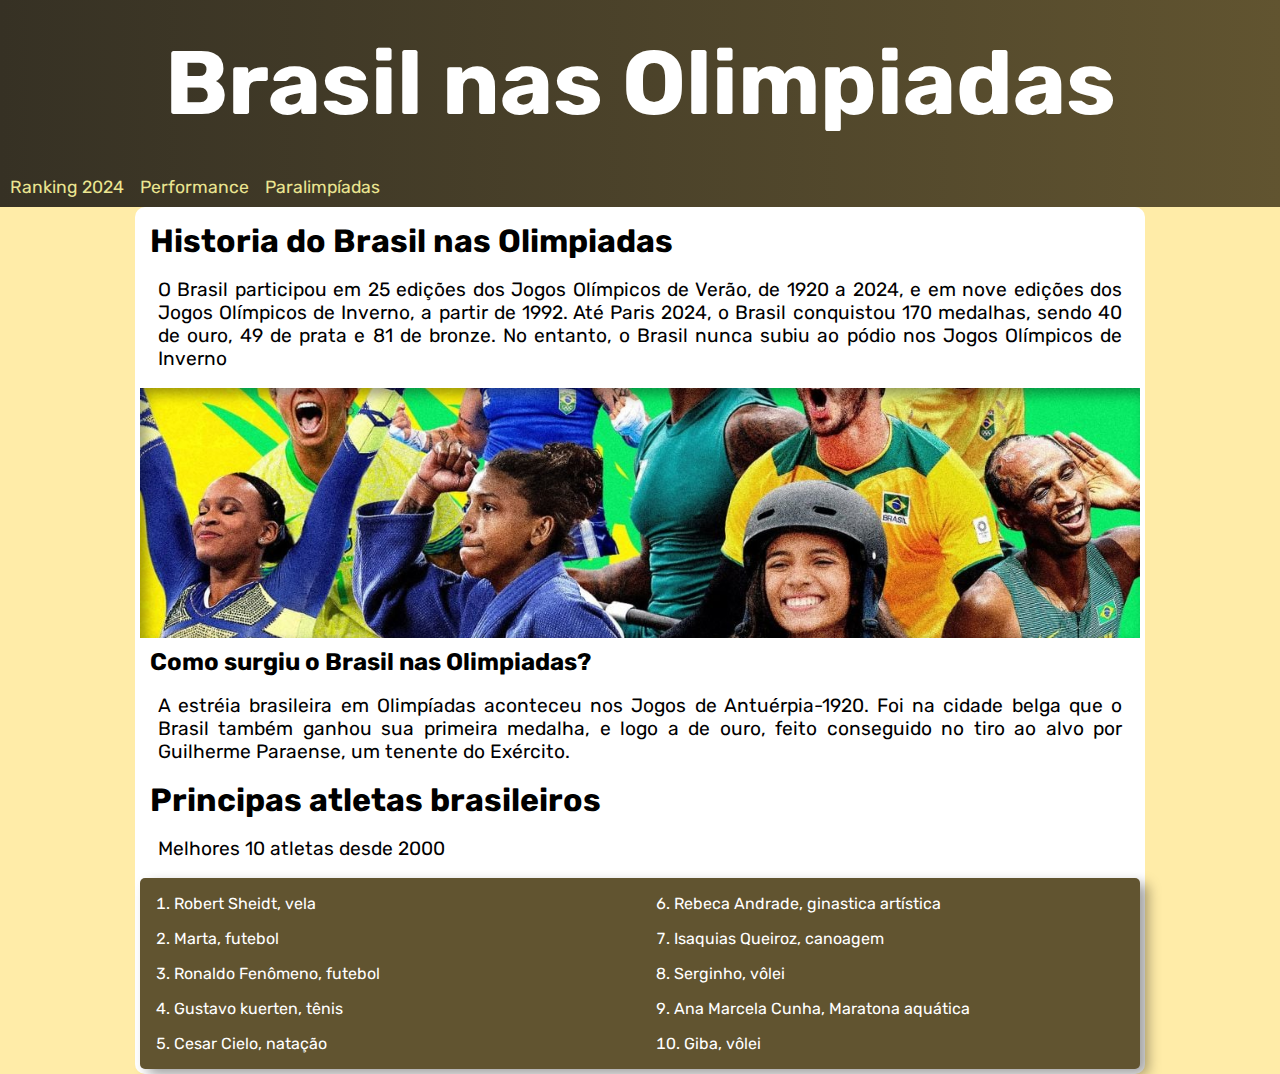
<file: index.html>
<!DOCTYPE html>
<html lang="pt-br">
<head>
    <meta charset="UTF-8">
    <meta name="viewport" content="width=device-width, initial-scale=1.0">
    <link rel="stylesheet" href="estilo/style.css">
    <link rel="shortcut icon" href="imagem/favicon.ico" type="image/x-icon">
    <title>Olimpiadas</title>
</head>
<body>
    <header>
        <h1>Brasil nas Olimpiadas</h1>
    </header>
    <nav> 
        <a href="ranking.html">Ranking 2024</a>
        <a href="Performace.html">Performance</a>
        <a href="paralimpicos.html">Paralimpíadas</a>
    </nav>
    <main>
            <h1>Historia do Brasil nas Olimpiadas</h1>
            <p>O Brasil participou em 25 edições dos Jogos Olímpicos de Verão, de 1920 a 2024, e em nove edições dos Jogos Olímpicos de Inverno, a partir de 1992. Até Paris 2024, o Brasil conquistou 170 medalhas, sendo 40 de ouro, 49 de prata e 81 de bronze. No entanto, o Brasil nunca subiu ao pódio nos Jogos Olímpicos de Inverno</p>
            <div class="line"></div>
            <h2>Como surgiu o Brasil nas Olimpiadas?</h2>
            <p>A estréia brasileira em Olimpíadas aconteceu nos Jogos de Antuérpia-1920. Foi na cidade belga que o Brasil também ganhou sua primeira medalha, e logo a de ouro, feito conseguido no tiro ao alvo por Guilherme Paraense, um tenente do Exército.</p>
        <h1>Principas atletas brasileiros</h1>
        <p>Melhores 10 atletas desde 2000
        </p>
        <aside>
            <ol>
                <li>Robert Sheidt, vela</li>
                <li>Marta, futebol</li>
                <li>Ronaldo Fenômeno, futebol</li>
                <li>Gustavo kuerten, tênis</li>
                <li>Cesar Cielo, natação
                </li>
                <li>Rebeca Andrade, ginastica artística</li>
                <li>Isaquias Queiroz, canoagem
                </li>
                <li>Serginho, vôlei</li>
                <li>Ana Marcela Cunha, Maratona aquática</li>
                <li>Giba, vôlei</li>
            </ol>
        </aside>
    </main>
</body>
</html>
</file>
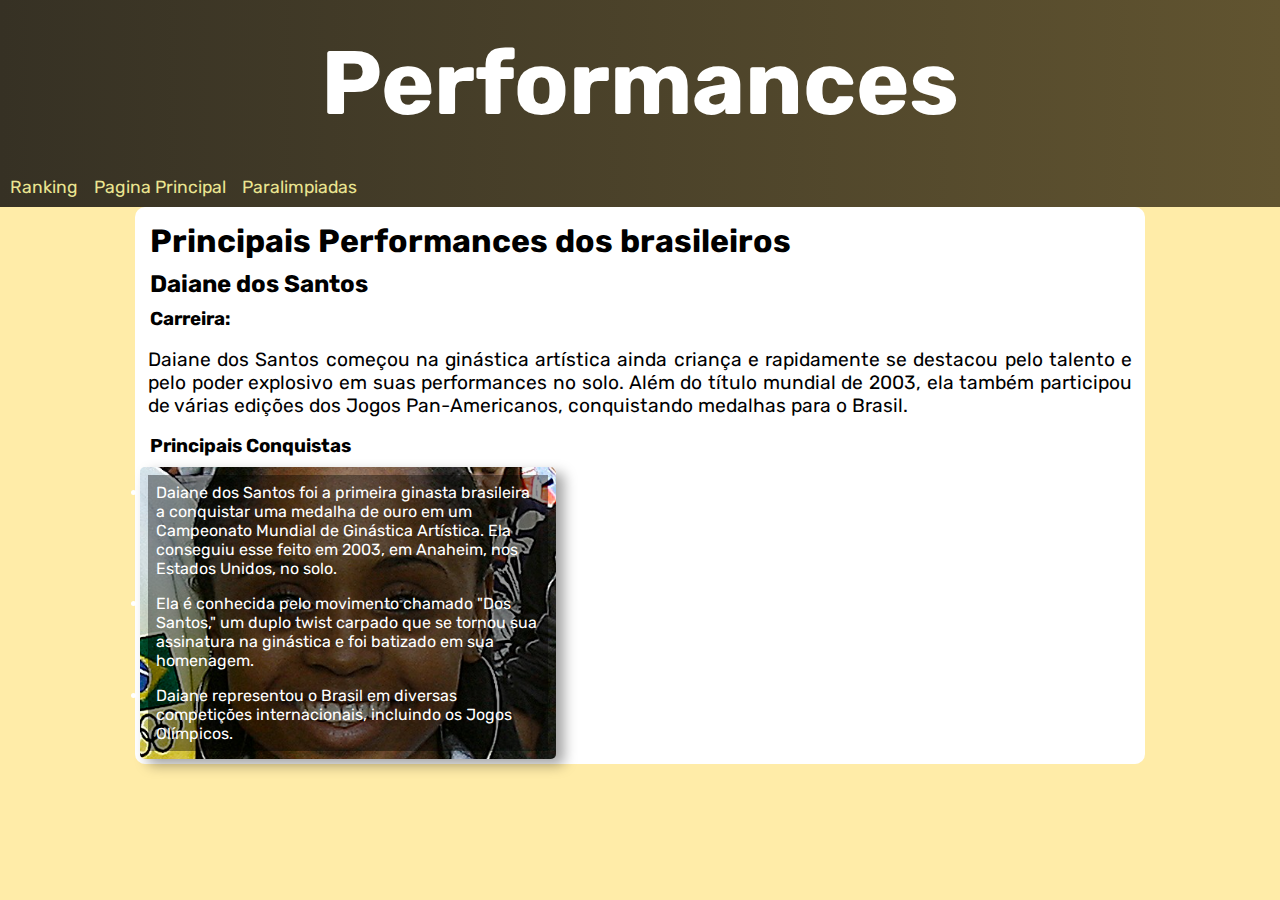
<file: Performace.html>
<!DOCTYPE html>
<html lang="pt-br">
<head>
    <meta charset="UTF-8">
    <meta name="viewport" content="width=device-width, initial-scale=1.0">
    <link rel="shortcut icon" href="imagem/favicon.ico" type="image/x-icon">
    <link rel="stylesheet" href="estilo/style.css">
    <title>Principais Performances</title>
</head>
<body>
    <header>
        <h1> Performances</h1>
    </header>
    <nav>
        <a href="ranking.html">Ranking</a>
        <a href="index.html">Pagina Principal</a>
        <a href="paralimpicos.html">Paralimpiadas</a>
    </nav>
    <main>
        <h1>Principais Performances dos brasileiros
        </h1>
        
        <section>
            <h2>Daiane dos Santos</h2>
            <h3>Carreira:</h3>
            <p>Daiane dos Santos começou na ginástica artística ainda criança e rapidamente se destacou pelo talento e pelo poder explosivo em suas performances no solo. Além do título mundial de 2003, ela também participou de várias edições dos Jogos Pan-Americanos, conquistando medalhas para o Brasil.</p>
            <h3>Principais Conquistas</h3>
            <aside class="santos">
                <ul type="disc" class="escrita">
                    <li>Daiane dos Santos foi a primeira ginasta brasileira a conquistar uma medalha de ouro em um Campeonato Mundial de Ginástica Artística. Ela conseguiu esse feito em 2003, em Anaheim, nos Estados Unidos, no solo.
                    <li>Ela é conhecida pelo movimento chamado "Dos Santos," um duplo twist carpado que se tornou sua assinatura na ginástica e foi batizado em sua homenagem.
                    <li>Daiane representou o Brasil em diversas competições internacionais, incluindo os Jogos Olímpicos.
                </ul>
            </aside>
        </section>
    </main>
</body>
</html>
</file>
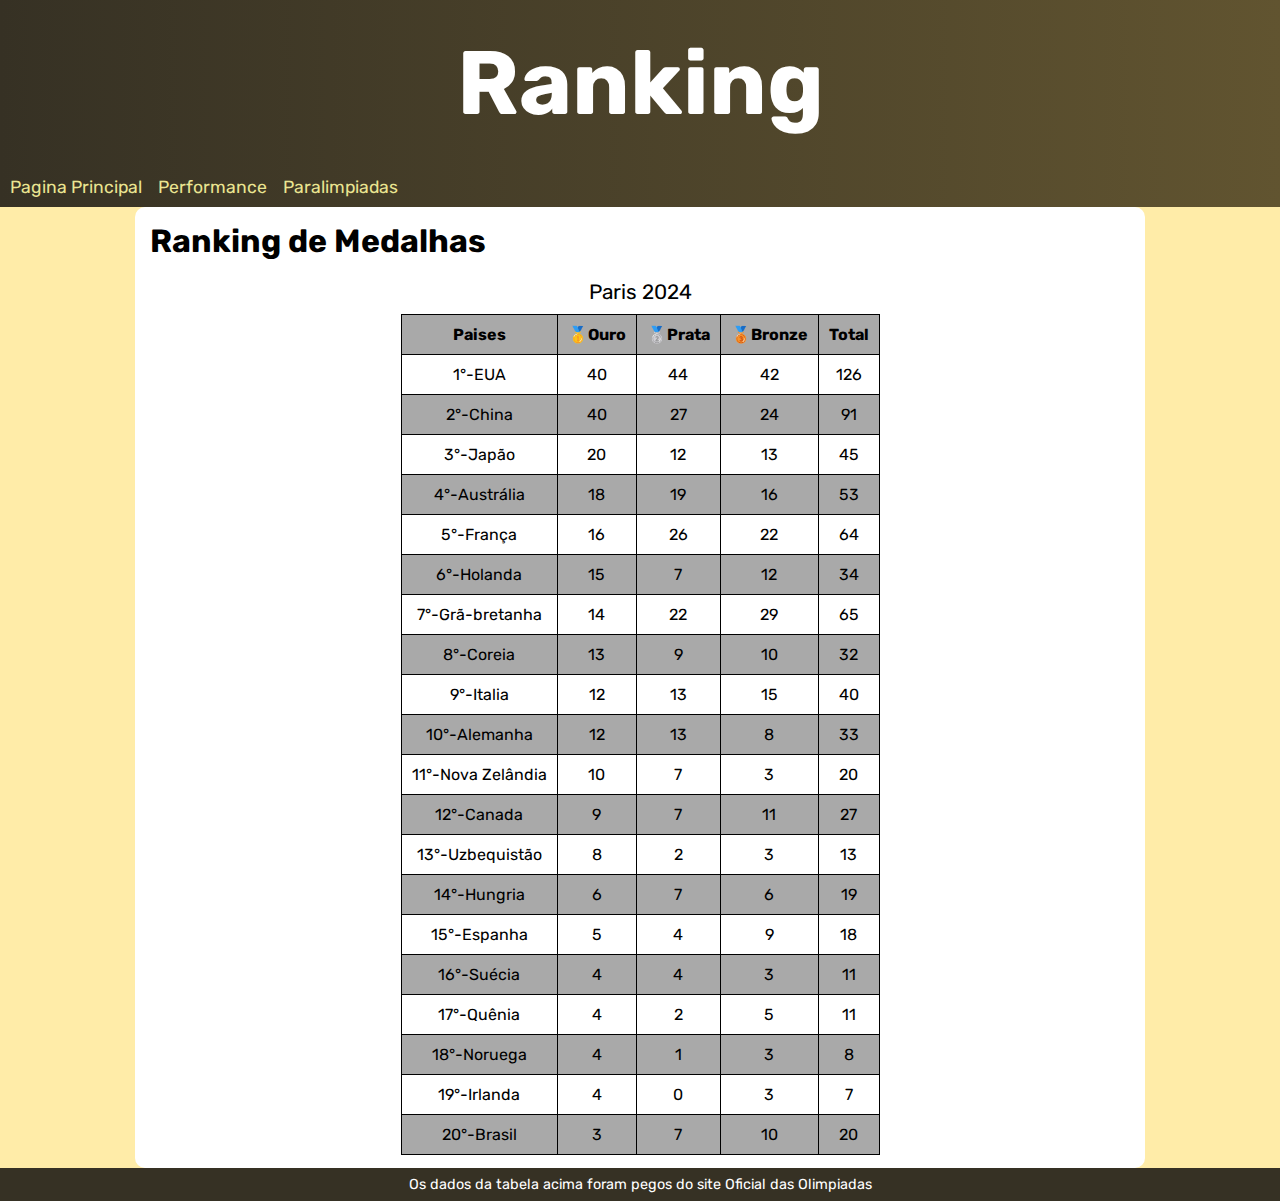
<file: ranking.html>
<!DOCTYPE html>
<html lang="pt-br">
<head>
    <meta charset="UTF-8">
    <meta name="viewport" content="width=device-width, initial-scale=1.0">
    <link rel="stylesheet" href="estilo/style.css">
    <link rel="shortcut icon" href="imagem/favicon.ico" type="image/x-icon">
    <title>Ranking </title>
</head>
<body>
    <header>
       <h1>Ranking</h1>
    </header>
    <nav>
        <a href="index.html">Pagina Principal</a>
        <a href="Performace.html">Performance</a>
        <a href="paralimpicos.html">Paralimpiadas</a>
    </nav>
    <main>
        <h1>Ranking de Medalhas</h1>
        <div class="tabela">
            <table>
                <caption>Paris 2024</caption>
                <thead>
                    <th>Paises</th>
                    <th>🥇Ouro</th>
                    <th>🥈Prata</th>
                    <th>🥉Bronze</th>
                    <th>Total </th>
                </thead>
                <tbody>
                    <tr>
                        <td>1°-EUA</td>
                        <td>40</td>
                        <td>44</td>
                        <td>42</td>
                        <td>126</td>
                    </tr>
                    <tr>
                        <td>2°-China</td>
                        <td>40</td>
                        <td>27</td>
                        <td>24</td>
                        <td>91</td>
                    </tr>
                    <tr>
                        <td>3°-Japão</td>
                        <td>20</td>
                        <td>12</td>
                        <td>13</td>
                        <td>45</td>
                    </tr>
                    <tr>
                        <td>4°-Austrália</td>
                        <td>18</td>
                        <td>19</td>
                        <td>16</td>
                        <td>53</td>
                    </tr>
                    <tr>
                        <td>5°-França</td>
                        <td>16</td>
                        <td>26</td>
                        <td>22</td>
                        <td>64</td>
                    </tr>
                    <tr>
                        <td>6°-Holanda</td>
                        <td>15</td>
                        <td>7</td>
                        <td>12</td>
                        <td>34</td>
                    </tr>
                    <tr>
                        <td>7°-Grã-bretanha</td>
                        <td>14</td>
                        <td>22</td>
                        <td>29</td>
                        <td>65</td>
                    </tr>
                    <tr>
                        <td>8°-Coreia</td>
                        <td>13</td>
                        <td>9</td>
                        <td>10</td>
                        <td>32</td>
                    </tr>
                    <tr>
                        <td>9°-Italia</td>
                        <td>12</td>
                        <td>13</td>
                        <td>15</td>
                        <td>40</td>
                    </tr>
                    <tr>
                        <td>10°-Alemanha</td>
                        <td>12</td>
                        <td>13</td>
                        <td>8</td>
                        <td>33</td>
                    </tr>
                    <tr>
                        <td>11°-Nova Zelândia</td>
                        <td>10</td>
                        <td>7</td>
                        <td>3</td>
                        <td>20</td>
                    </tr>
                    <tr>
                        <td>12°-Canada</td>
                        <td>9</td>
                        <td>7</td>
                        <td>11</td>
                        <td>27</td>
                    </tr>
                    <tr>
                        <td>13°-Uzbequistão</td>
                        <td>8</td>
                        <td>2</td>
                        <td>3</td>
                        <td>13</td>
                    </tr>
                    <tr>
                        <td>14°-Hungria</td>
                        <td>6</td>
                        <td>7</td>
                        <td>6</td>
                        <td>19</td>
                    </tr>
                    <tr>
                        <td>15°-Espanha</td>
                        <td>5</td>
                        <td>4</td>
                        <td>9</td>
                        <td>18</td>
                    </tr>
                    <tr>
                        <td>16°-Suécia</td>
                        <td>4</td>
                        <td>4</td>
                        <td>3</td>
                        <td>11</td>
                    </tr>
                    <tr>
                        <td>17°-Quênia</td>
                        <td>4</td>
                        <td>2</td>
                        <td>5</td>
                        <td>11</td>
                    </tr>
                    <tr>
                        <td>18°-Noruega</td>
                        <td>4</td>
                        <td>1</td>
                        <td>3</td>
                        <td>8</td>
                    </tr>
                    <tr>
                        <td>19°-Irlanda</td>
                        <td>4</td>
                        <td>0</td>
                        <td>3</td>
                        <td>7</td>
                    </tr>
                    <tr>
                        <td>20°-Brasil</td>
                        <td>3</td>
                        <td>7</td>
                        <td>10</td>
                        <td>20</td>
                    </tr>
                </tbody>
            </table>
        </div>
    </main>
    <footer>
        <p id="parag">Os dados da tabela acima foram pegos do site <a href="https://olympics.com/pt/paris-2024" id="dado" target="_blank">Oficial das Olimpiadas</a></p>
    </footer>
</body>
</html>
</file>
<file: estilo/style.css>
@charset "UTF-8";
@import url('https://fonts.googleapis.com/css2?family=Noto+Color+Emoji&family=Open+Sans:ital,wght@0,300..800;1,300..800&family=Passion+One:wght@400;700;900&family=Sriracha&display=swap');

@import url('https://fonts.googleapis.com/css2?family=Merriweather:ital,wght@0,300;0,400;0,700;0,900;1,300;1,400;1,700;1,900&family=Noto+Color+Emoji&family=Open+Sans:ital,wght@0,300..800;1,300..800&family=Passion+One:wght@400;700;900&family=Rubik:ital,wght@0,300..900;1,300..900&family=Sriracha&display=swap');

:root{
    --cor1:#ffeca8;
    --cor2:#363124;
    --cor3:#615430;
    --cor4:#E1A601;
    --cor5:#B68D1E;
    --font:'Rubik' ;
}
*{
    margin: 0px;
    padding: 0px;
}
body{
    background-color: var(--cor1);
    font-family: var(--font);
   
}
header{
    color: white;
    text-align: center;
    font-size: 5dvh;
    padding: 20px;
}
header,nav{
    background-image: linear-gradient(to right, var(--cor2), var(--cor3));
}
nav{
    background-color: var(--cor2);
    color: white;
    font-size: 1.1em;
    padding: 10px;

}
nav>a{
    justify-content: space-around;
    padding-right: 12px;
    text-decoration: none;
    color: rgb(235, 229, 145);
}
nav>a:hover{
    color: var(--cor2);
    background-color: var(--cor1);
    border-radius: 5px;
    padding: 8px;
    transition-duration: 0.5s;
}

main{
    margin: auto;
    min-width: 300px;
    max-width: 1000px;
    background-color: white;
    border-radius: 10px;
    padding: 5px;
    
}
main>p,h1, h2,h3{
    margin: 10px;
}
p{
    font-size: 1.2em;
    text-align: justify;
    padding: 8px;
}

div.line{
    display: block;
    height: 250px;
    background-color: white;
    background-image: url(../imagem/brasil-olimpiadas.jpg);
    background-size: cover;
    background-position: center center;
    box-shadow: inset 6px 6px 13px 0px rgba(0, 0, 0, 0.384);   
}
aside{
    background-color: var(--cor3);
    border-radius: 5px;
    padding: 8px;
    color: white;
    box-shadow: 8px 6px 13px rgba(0, 0, 0, 0.363);
}
aside>ol{
    list-style-position: inside;
    columns: 2;
}
section>ul{
    list-style-position: inside;
    font-size: 0.97em;
}
li{
    padding: 8px;
}
caption{
    text-align: center;
    font-size: 1.3em;
    margin: 10px;
}
div.tabela{
    overflow-x: auto;
    
}
.medalha{
    background-image: url(../imagem/Medalhas-Olimpiada.jpeg);
    background-size: cover;
    background-position: center center;
}
.escrita{
    display: block;
    background-color: rgba(0, 0, 0, 0.39);
    justify-items: left;
    
}
aside.santos{
    background-color: rgb(0, 0, 0);
    color: white;
    background-image: url(../imagem/daiane.jpg);
    background-repeat: no-repeat;
    background-size: cover;
    background-position: center center;
    width: 400px; 
}
table{
    border-collapse: collapse;
    margin: auto;
    margin-bottom: 8px;

}
th{
    background-color: darkgray;
    color: rgb(0, 0, 0);
}
th,tr,td{
    border: 1px solid black;
    padding: 10px;
    text-align: center;
}
tr:nth-child(even){
    background-color: darkgray ;
}
#dado{
    text-decoration: none;
    color: white;
}
#dado:hover{
    background-color: var(--cor3);
    color: var(--cor1);
    border-radius: 10px;
    padding: 8px;
}
#parag{
    text-align: center;
    font-size: 0.9em;
}
footer{

    background-color: var(--cor2);
    color: white;
   
}
</file>
